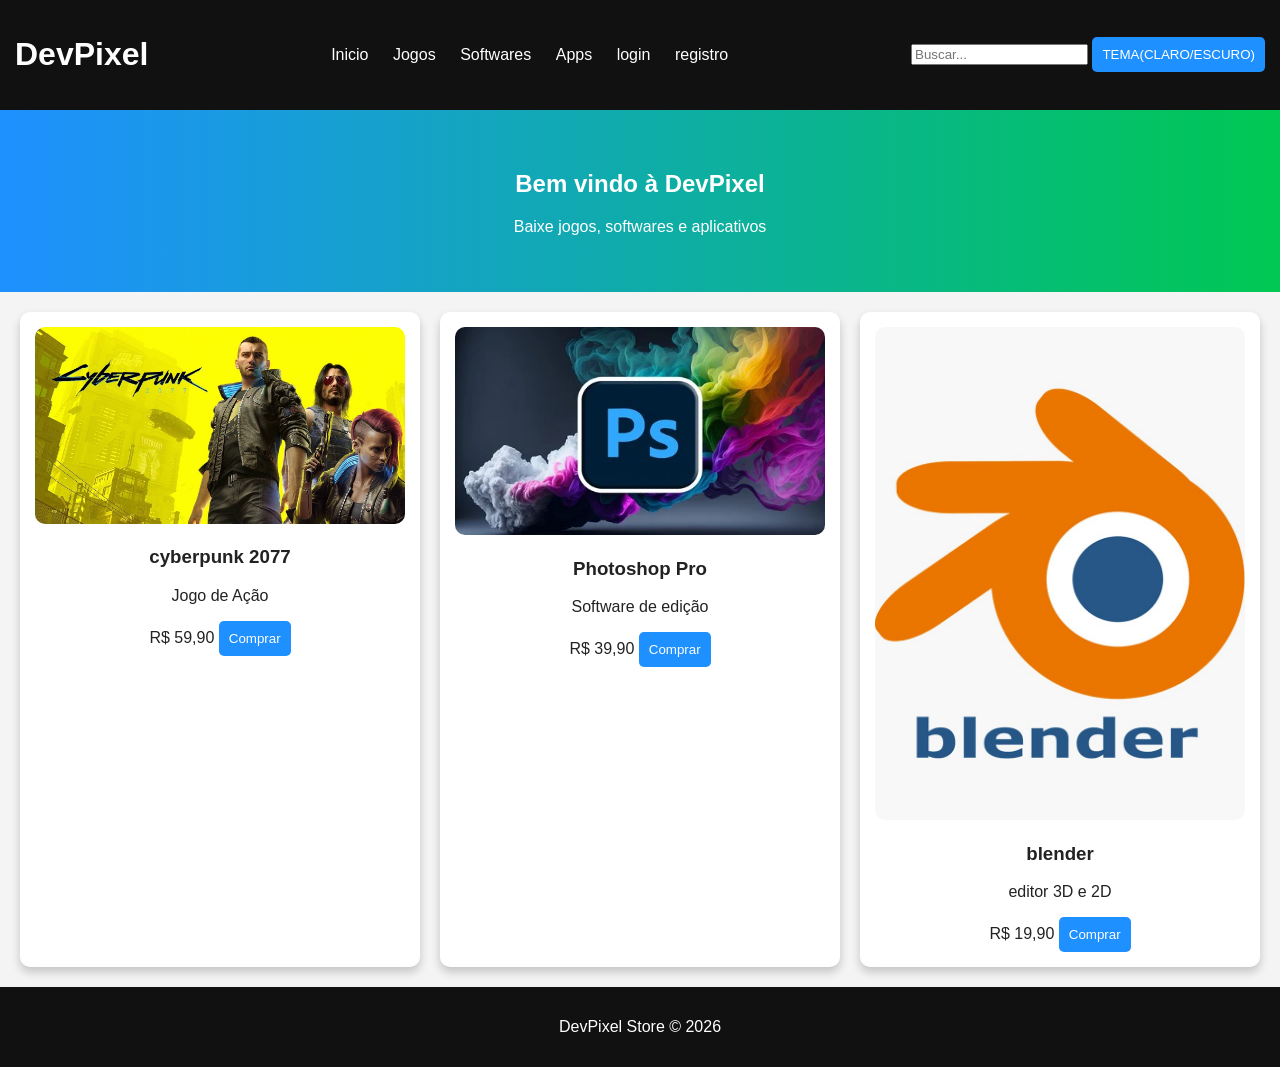
<file: index.html>
<!DOCTYPE html>
<html lang="pt-br">
<head>
    <meta charset="UTF-8">
    <meta name="viewport" content="width=device-width, initial-scale=1.0">
    <link rel="stylesheet" href="css/style.css">
    <script src="js/script.js" defer></script>
    <title>Document</title>
</head>
<body>
    <header>

<h1>DevPixel</h1>

<nav>
<a href="#">Inicio</a>
<a href="#">Jogos</a>
<a href="#">Softwares</a>
<a href="#">Apps</a>
<a href="login.html">login</a>
<a href="register.html">registro</a>
</nav>

<div class="controls">
<input type="text" id="search" placeholder="Buscar...">
<button onclick="toggleMode()"> TEMA(CLARO/ESCURO)</button>
</div>

</header>


<section class="banner">

<h2>Bem vindo à DevPixel</h2>
<p>Baixe jogos, softwares e aplicativos</p>

</section>


<section class="store" id="store">

<div class="card">
<img src="img/cyberpunk-2077-1-e1631316363662.jpg">
<h3>cyberpunk 2077</h3>
<p>Jogo de Ação</p>
<span>R$ 59,90</span>
<button onclick="buy()">Comprar</button>
</div>

<div class="card">
<img src="img/5346430_f677.webp">
<h3>Photoshop Pro</h3>
<p>Software de edição</p>
<span>R$ 39,90</span>
<button onclick="buy()">Comprar</button>
</div>

<div class="card">
<img src="img/bg,f8f8f8-flat,750x,075,f-pad,750x1000,f8f8f8.jpg">
<h3>blender</h3>
<p>editor 3D e 2D</p>
<span>R$ 19,90</span>
<button onclick="buy()">Comprar</button>
</div>

</section>


<footer>
<p>DevPixel Store © 2026</p>
</footer>

</body>
</html>
</file>
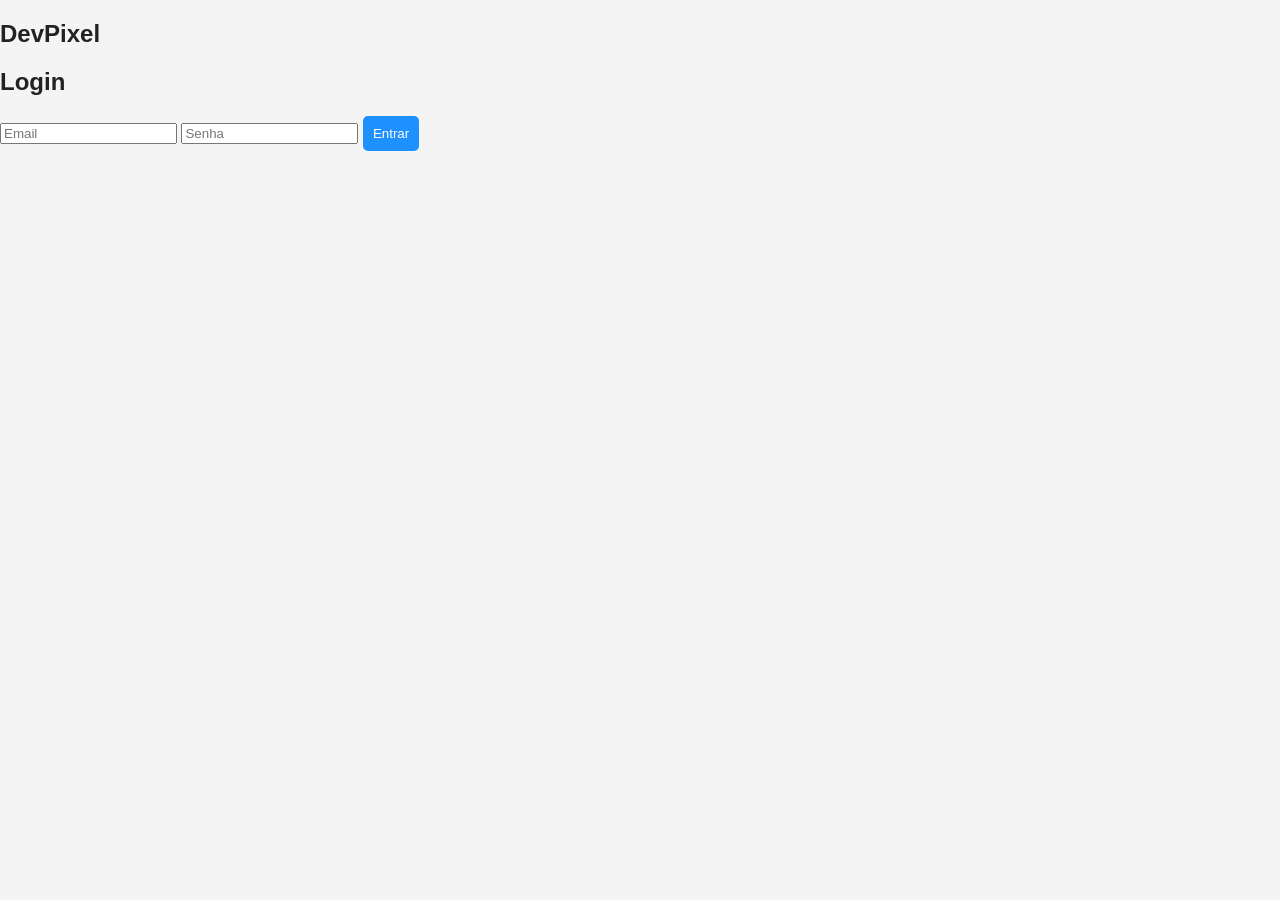
<file: login.html>
<!DOCTYPE html>
<html lang="en">
<head>
    <meta charset="UTF-8">
    <meta name="viewport" content="width=device-width, initial-scale=1.0">
    <link rel="stylesheet" href="css/style.css">
    <title>Document</title>
</head>
<body>
    <h2>DevPixel</h2>
</header>

<div class="form-container">

<h2>Login</h2>

<form>

<input type="email" placeholder="Email">

<input type="password" placeholder="Senha">

<button>Entrar</button>
</body>
</html>
</file>
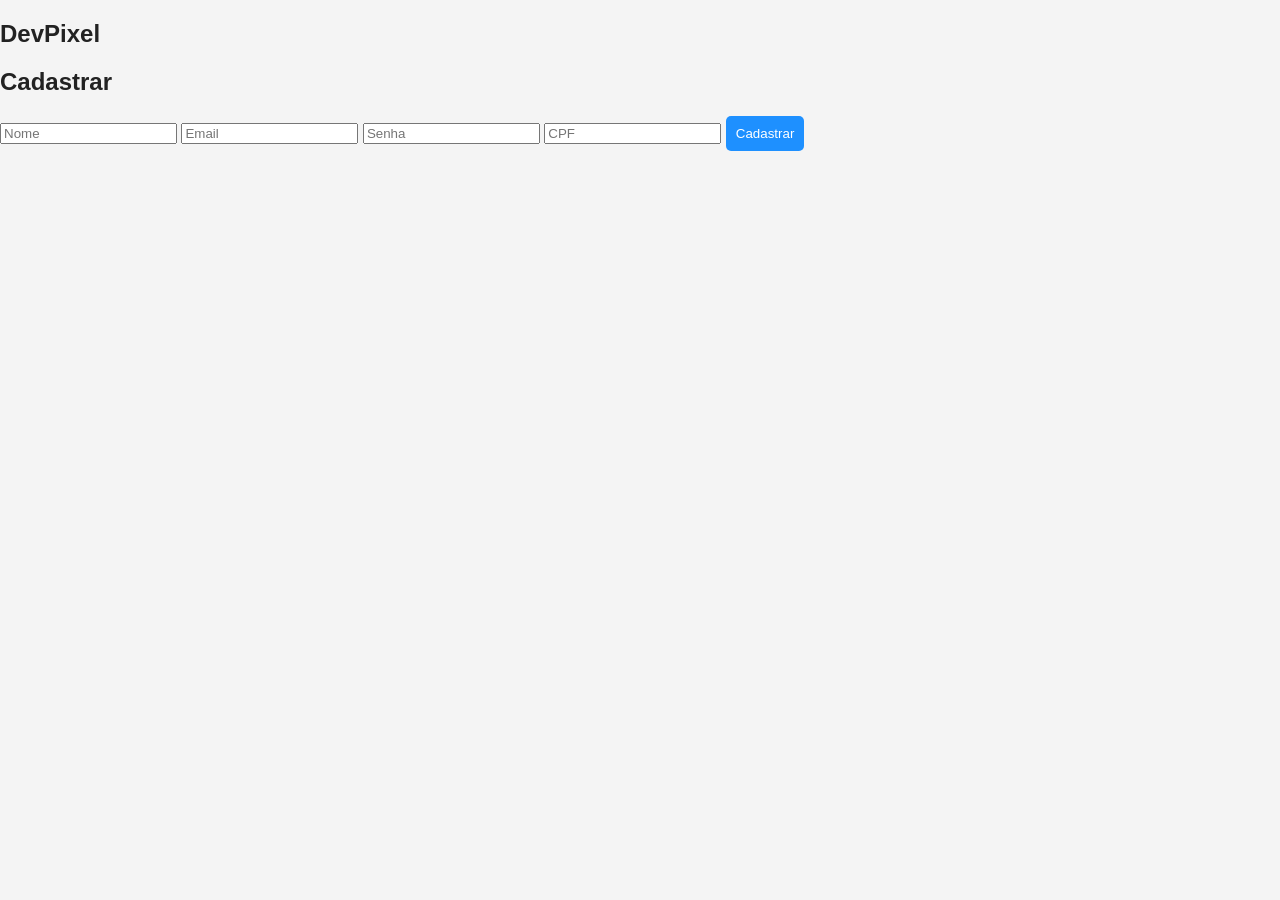
<file: register.html>
<!DOCTYPE html>
<html lang="en">
<head>
    <meta charset="UTF-8">
    <meta name="viewport" content="width=device-width, initial-scale=1.0">
    <link rel="stylesheet" href="css/style.css">
    <title>Document</title>
</head>
<body>
    <h2>DevPixel</h2>
</header>

<div class="form-container">

<h2>Cadastrar</h2>

<form>

<input type="text" placeholder="Nome">

<input type="email" placeholder="Email">

<input type="password" placeholder="Senha">

<input type="cpf" placeholder="CPF">

<button>Cadastrar</button>
</body>
</html>
</file>
<file: css/style.css>
body{

font-family: Arial;
margin:0;
background:#f4f4f4;
color:#222;

}

header{

display:flex;
justify-content:space-between;
align-items:center;
padding:15px;
background:#111;
color:white;

}

nav a{

color:white;
margin:10px;
text-decoration:none;

}

.banner{

text-align:center;
padding:40px;
background:linear-gradient(90deg,#1e90ff,#00c853);
color:white;

}

.store{

display:grid;
grid-template-columns:repeat(auto-fit,minmax(200px,1fr));
gap:20px;
padding:20px;

}

.card{

background:white;
padding:15px;
border-radius:10px;
text-align:center;
box-shadow:0 5px 10px rgba(0,0,0,0.2);

}

.card img{

width:100%;
border-radius:10px;

}

button{

background:#1e90ff;
border:none;
padding:10px;
color:white;
cursor:pointer;
border-radius:5px;

}

button:hover{

background:#0077ff;

}

footer{

text-align:center;
padding:15px;
background:#111;
color:white;

}


/* modo escuro */

.dark{

background:#111;
color:white;

}

.dark .card{

background:#222;

}
</file>
